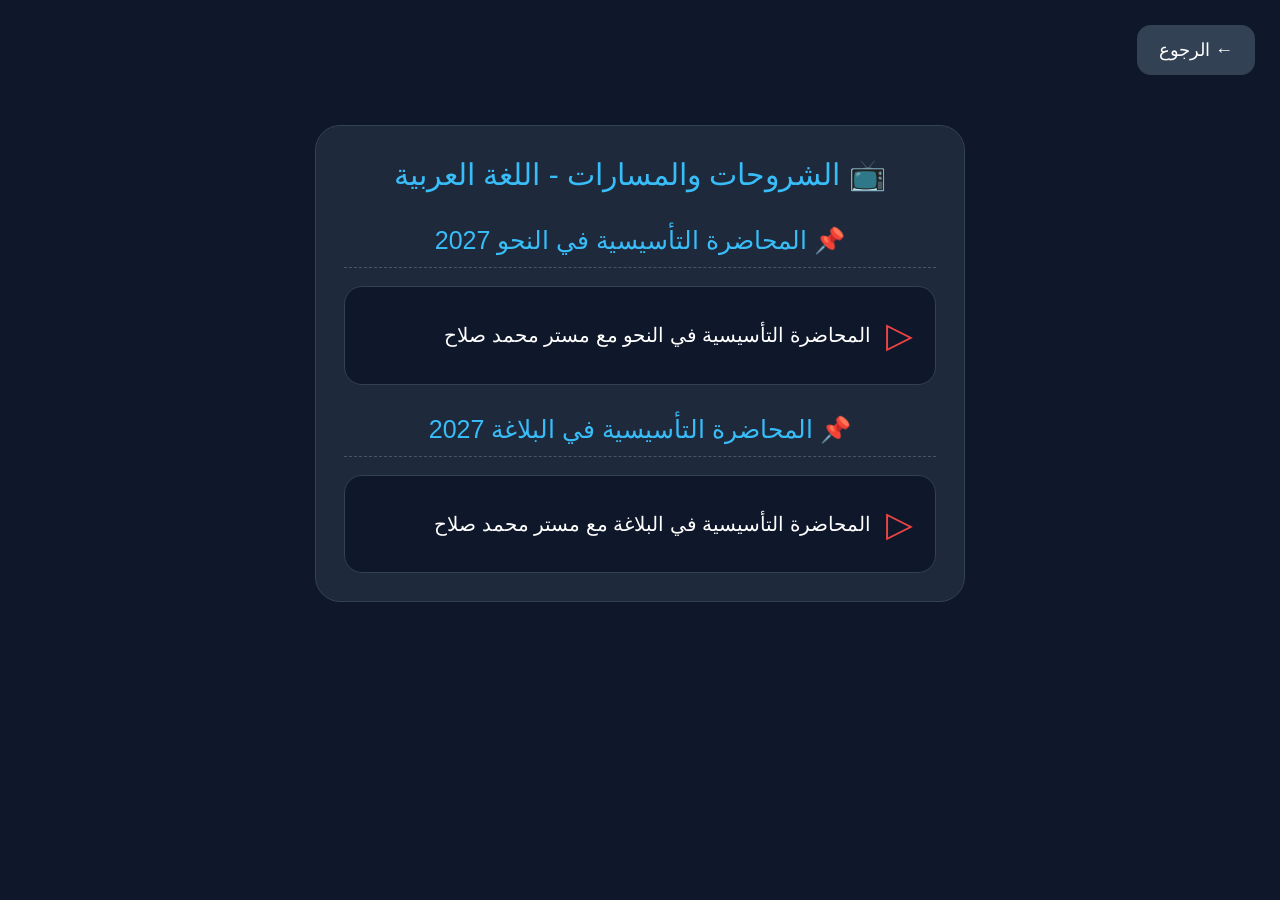
<file: arabic-tutorials.html>
<!DOCTYPE html>
<html lang="ar" dir="rtl">

<head>
  <meta charset="UTF-8">
  <meta name="viewport" content="width=device-width, initial-scale=1.0">

  <title>الشروحات والمسارات - اللغة العربية</title>

  <style>
    * {
      box-sizing: border-box;
    }

    body {
      margin: 0;
      background: #0f172a;
      color: white;
      font-family: Arial, sans-serif;
    }

    .top {
      display: flex;
      justify-content: space-between;
      align-items: center;
      padding: 25px;
    }

    .back {
      background: #334155;
      color: white;
      text-decoration: none;
      padding: 14px 22px;
      border-radius: 14px;
      font-size: 18px;
    }

    .card {
      max-width: 650px;
      margin: 25px auto;
      padding: 28px;
      background: #1e293b;
      border: 1px solid #334155;
      border-radius: 25px;
    }

    .title {
      text-align: center;
      color: #38bdf8;
      font-size: 30px;
      line-height: 1.4;
      margin-bottom: 25px;
    }

    .lesson-title {
      color: #38bdf8;
      font-size: 25px;
      text-align: center;
      margin-top: 30px;
      padding-bottom: 12px;
      border-bottom: 1px dashed #475569;
    }

    .video {
      display: flex;
      align-items: center;
      gap: 15px;
      background: #0f172a;
      border: 1px solid #334155;
      border-radius: 18px;
      padding: 22px;
      margin-top: 18px;
      color: white;
      text-decoration: none;
      font-size: 20px;
      line-height: 1.5;
    }

    .play {
      color: #ef4444;
      font-size: 35px;
      flex-shrink: 0;
    }

    @media (max-width: 600px) {
      .card {
        margin: 15px;
        padding: 20px;
      }

      .title {
        font-size: 25px;
      }

      .lesson-title {
        font-size: 21px;
      }

      .video {
        font-size: 18px;
      }
    }
  </style>
</head>

<body>

  <div class="top">

    <a href="tutorials.html" class="back">
      ← الرجوع
    </a>

  </div>

  <div class="card">

    <div class="title">
      📺 الشروحات والمسارات - اللغة العربية
    </div>

    <div class="lesson-title">
      📌 المحاضرة التأسيسية في النحو 2027
    </div>

    <a
      href="https://youtu.be/1l6-MzGJ5DA?si=c-NFDsfazTXuMTJs"
      target="_blank"
      class="video">

      <span class="play">▷</span>

      <span>
        المحاضرة التأسيسية في النحو
        مع مستر محمد صلاح
      </span>

    </a>


    <div class="lesson-title">
      📌 المحاضرة التأسيسية في البلاغة 2027
    </div>

    <a
      href="https://youtu.be/xpndcdEmJVs?si=OZ6D-1fKyn-TpPgf"
      target="_blank"
      class="video">

      <span class="play">▷</span>

      <span>
        المحاضرة التأسيسية في البلاغة
        مع مستر محمد صلاح
      </span>

    </a>

  </div>

</body>
</html>
</file>
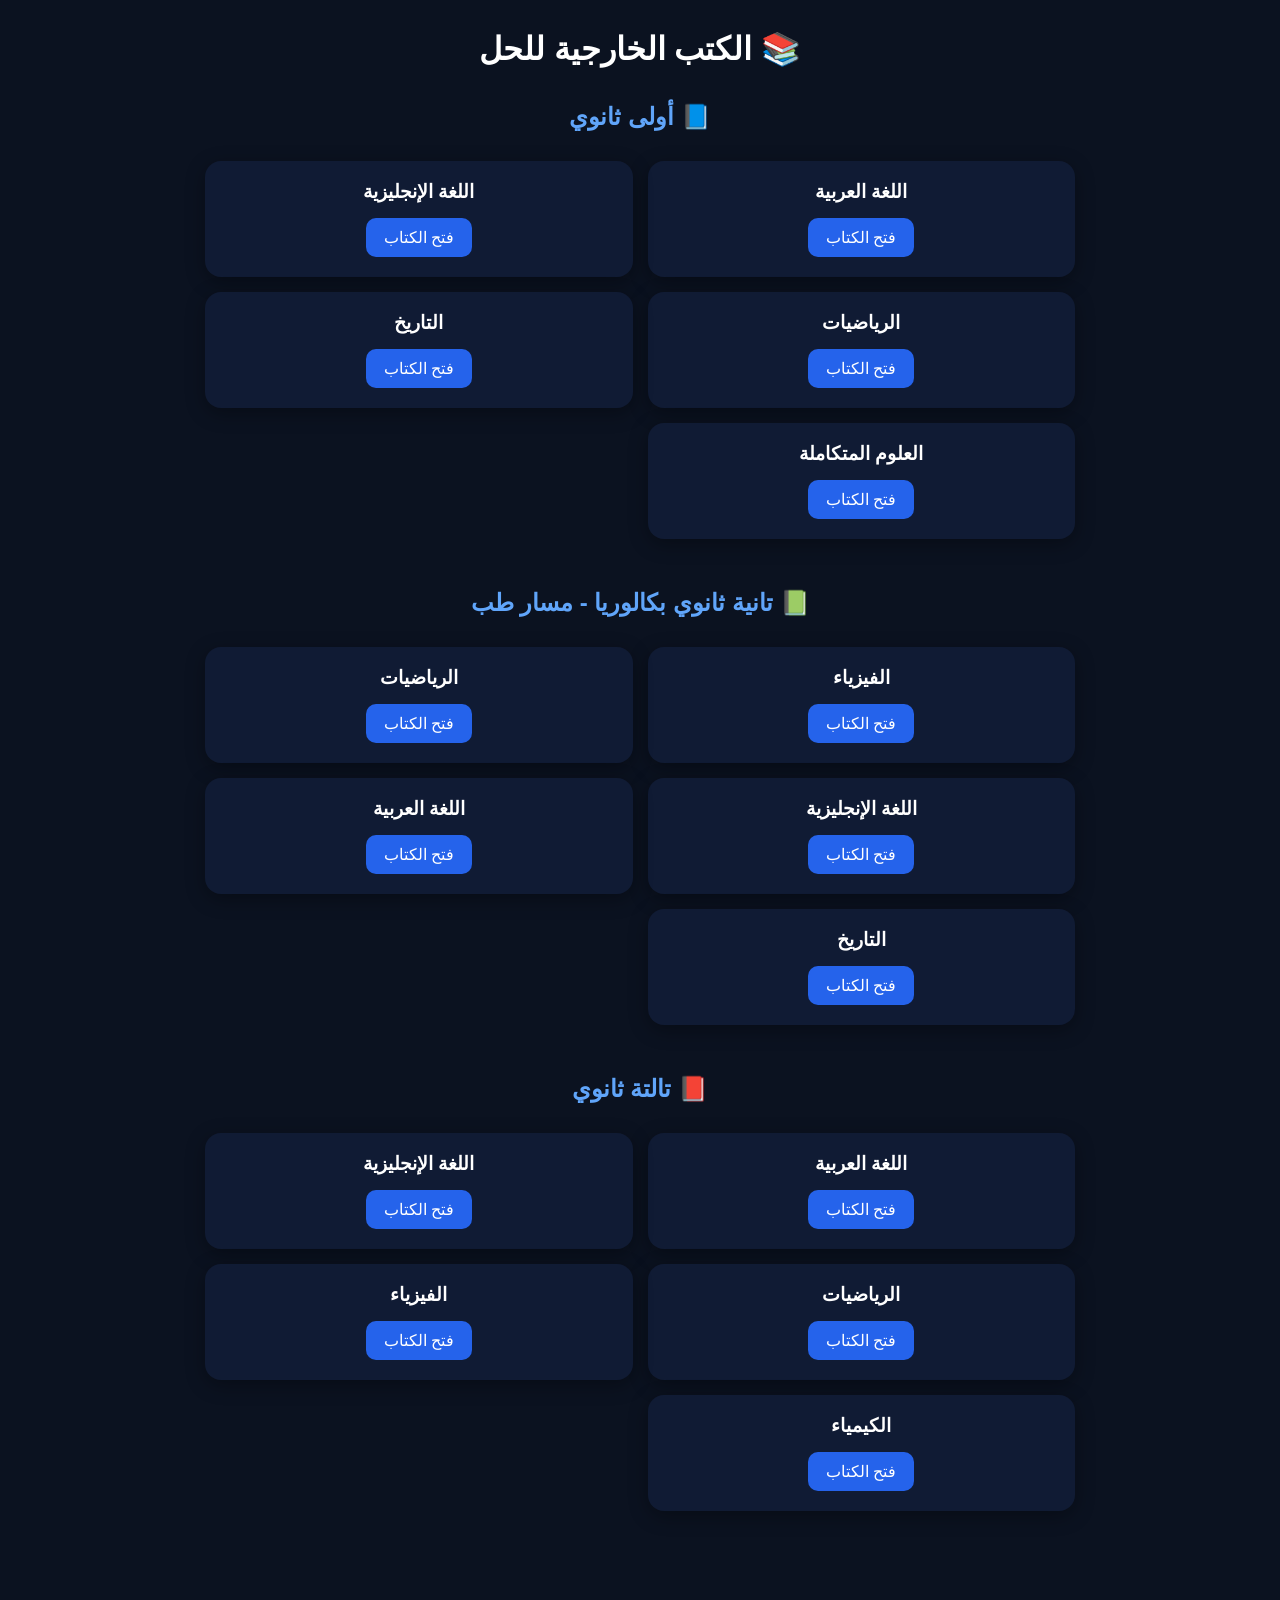
<file: books.html>
<!DOCTYPE html>
<html lang="ar" dir="rtl">
<head>
  <meta charset="UTF-8">
  <meta name="viewport" content="width=device-width, initial-scale=1.0">
  <title>الكتب الخارجية للحل</title>

  <link rel="stylesheet" href="style.css">

  <style>
    body {
      background: #0b1220;
      color: white;
    }

    .books-title {
      text-align: center;
      margin: 30px 0 10px;
    }

    .stage-title {
      text-align: center;
      margin: 35px 0 15px;
      color: #60a5fa;
    }

    .books {
      display: grid;
      grid-template-columns: repeat(2, 1fr);
      gap: 15px;
      padding: 15px;
      max-width: 900px;
      margin: auto;
    }

    .book {
      background: #101b34;
      border-radius: 16px;
      padding: 20px;
      text-align: center;
      box-shadow: 0 5px 20px #0005;
    }

    .book h3 {
      margin-bottom: 15px;
    }

    .book a {
      display: inline-block;
      padding: 10px 18px;
      border-radius: 10px;
      background: #2563eb;
      color: white;
      text-decoration: none;
    }

    @media (max-width: 600px) {
      .books {
        grid-template-columns: 1fr;
      }
    }
  </style>
</head>

<body>

  <h1 class="books-title">📚 الكتب الخارجية للحل</h1>


  <!-- أولى ثانوي -->
  <h2 class="stage-title">📘 أولى ثانوي</h2>

  <section class="books">

    <div class="book">
      <h3>اللغة العربية</h3>
      <a href="arabic1.pdf">فتح الكتاب</a>
    </div>

    <div class="book">
      <h3>اللغة الإنجليزية</h3>
      <a href="english1.pdf">فتح الكتاب</a>
    </div>

    <div class="book">
      <h3>الرياضيات</h3>
      <a href="math1.pdf">فتح الكتاب</a>
    </div>

    <div class="book">
      <h3>التاريخ</h3>
      <a href="history1.pdf">فتح الكتاب</a>
    </div>

    <div class="book">
      <h3>العلوم المتكاملة</h3>
      <a href="science1.pdf">فتح الكتاب</a>
    </div>

  </section>


  <!-- تانية ثانوي بكالوريا مسار طب -->
  <h2 class="stage-title">📗 تانية ثانوي بكالوريا - مسار طب</h2>

  <section class="books">

    <div class="book">
      <h3>الفيزياء</h3>
      <a href="physics2.pdf">فتح الكتاب</a>
    </div>

    <div class="book">
      <h3>الرياضيات</h3>
      <a href="math2.pdf">فتح الكتاب</a>
    </div>

    <div class="book">
      <h3>اللغة الإنجليزية</h3>
      <a href="english2.pdf">فتح الكتاب</a>
    </div>

    <div class="book">
      <h3>اللغة العربية</h3>
      <a href="Arabic-EB-part2.pdf">فتح الكتاب</a>
    </div>

    <div class="book">
      <h3>التاريخ</h3>
      <a href="history2.pdf">فتح الكتاب</a>
    </div>

  </section>


  <!-- تالتة ثانوي -->
  <h2 class="stage-title">📕 تالتة ثانوي</h2>

  <section class="books">

    <div class="book">
      <h3>اللغة العربية</h3>
      <a href="arabic3.pdf">فتح الكتاب</a>
    </div>

    <div class="book">
      <h3>اللغة الإنجليزية</h3>
      <a href="english3.pdf">فتح الكتاب</a>
    </div>

    <div class="book">
      <h3>الرياضيات</h3>
      <a href="math3.pdf">فتح الكتاب</a>
    </div>

    <div class="book">
      <h3>الفيزياء</h3>
      <a href="physics3.pdf">فتح الكتاب</a>
    </div>

    <div class="book">
      <h3>الكيمياء</h3>
      <a href="chemistry3.pdf">فتح الكتاب</a>
    </div>

  </section>

</body>
</html>
</file>
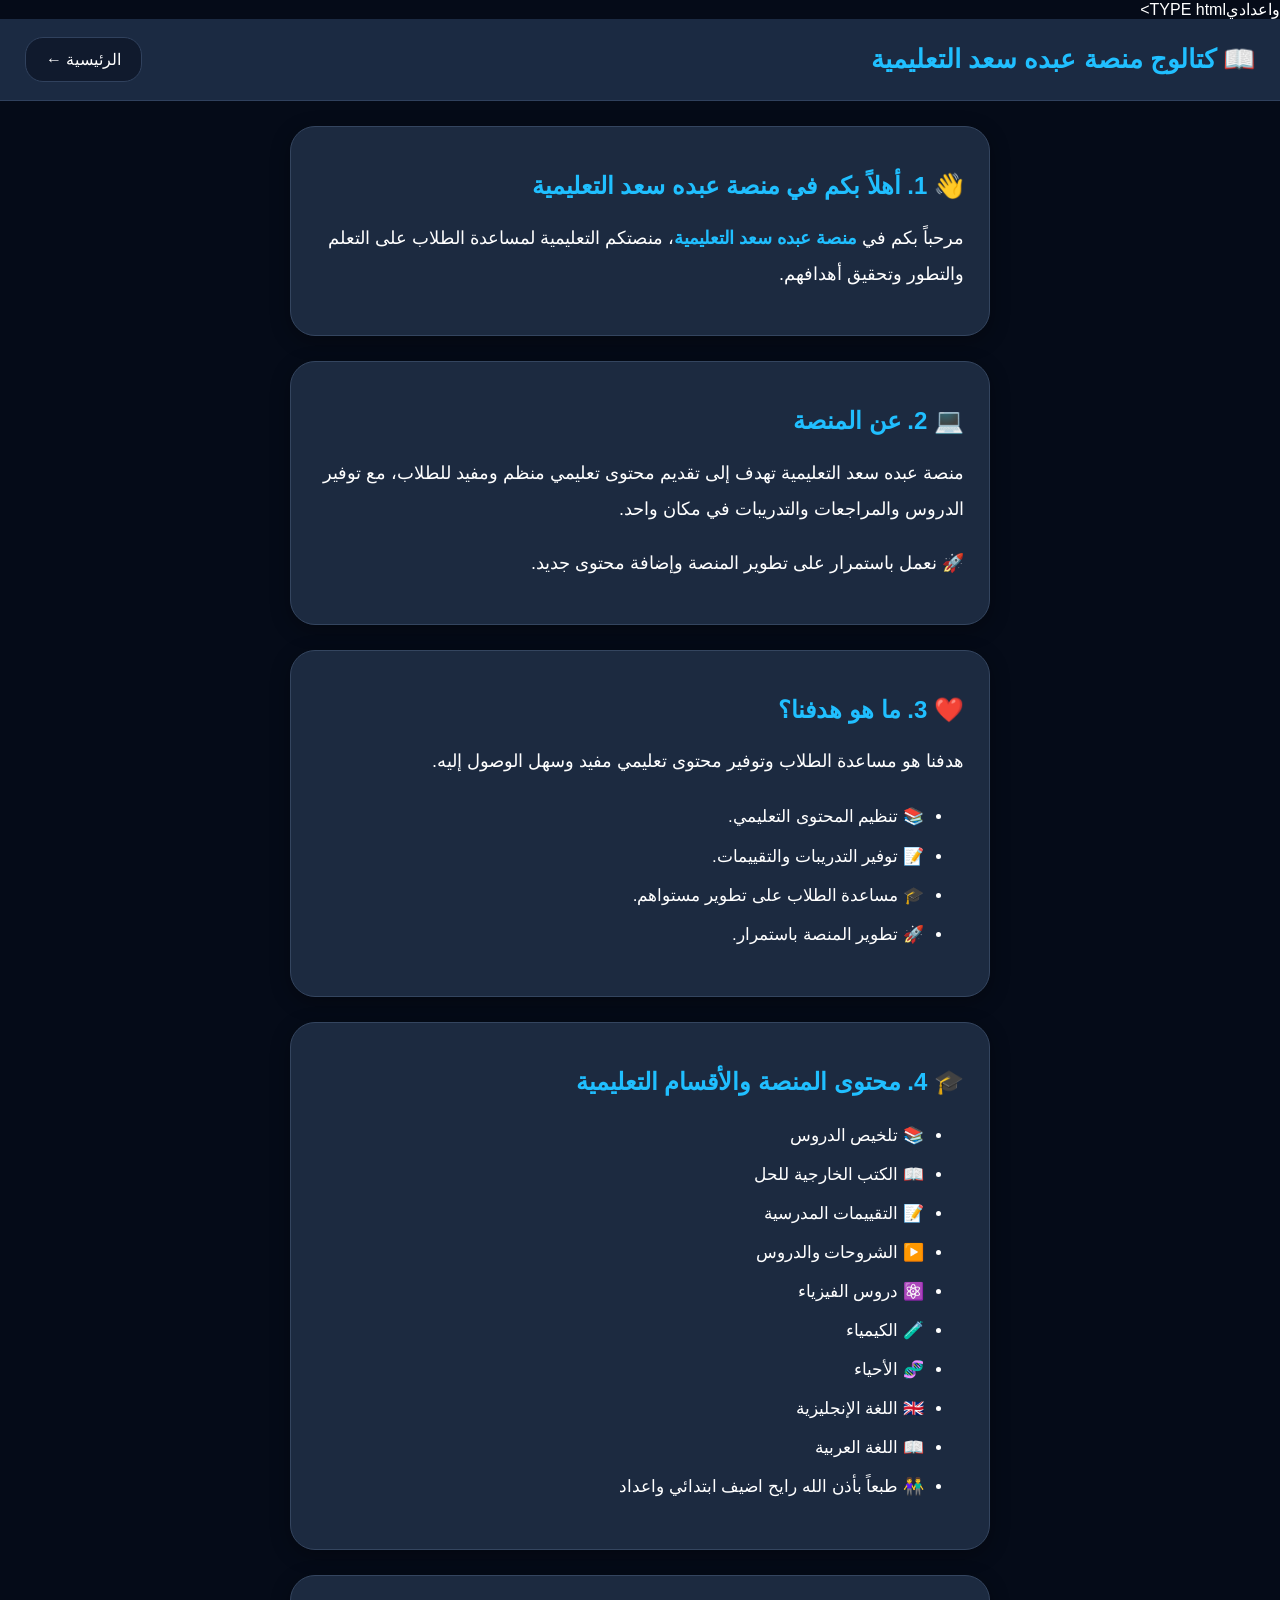
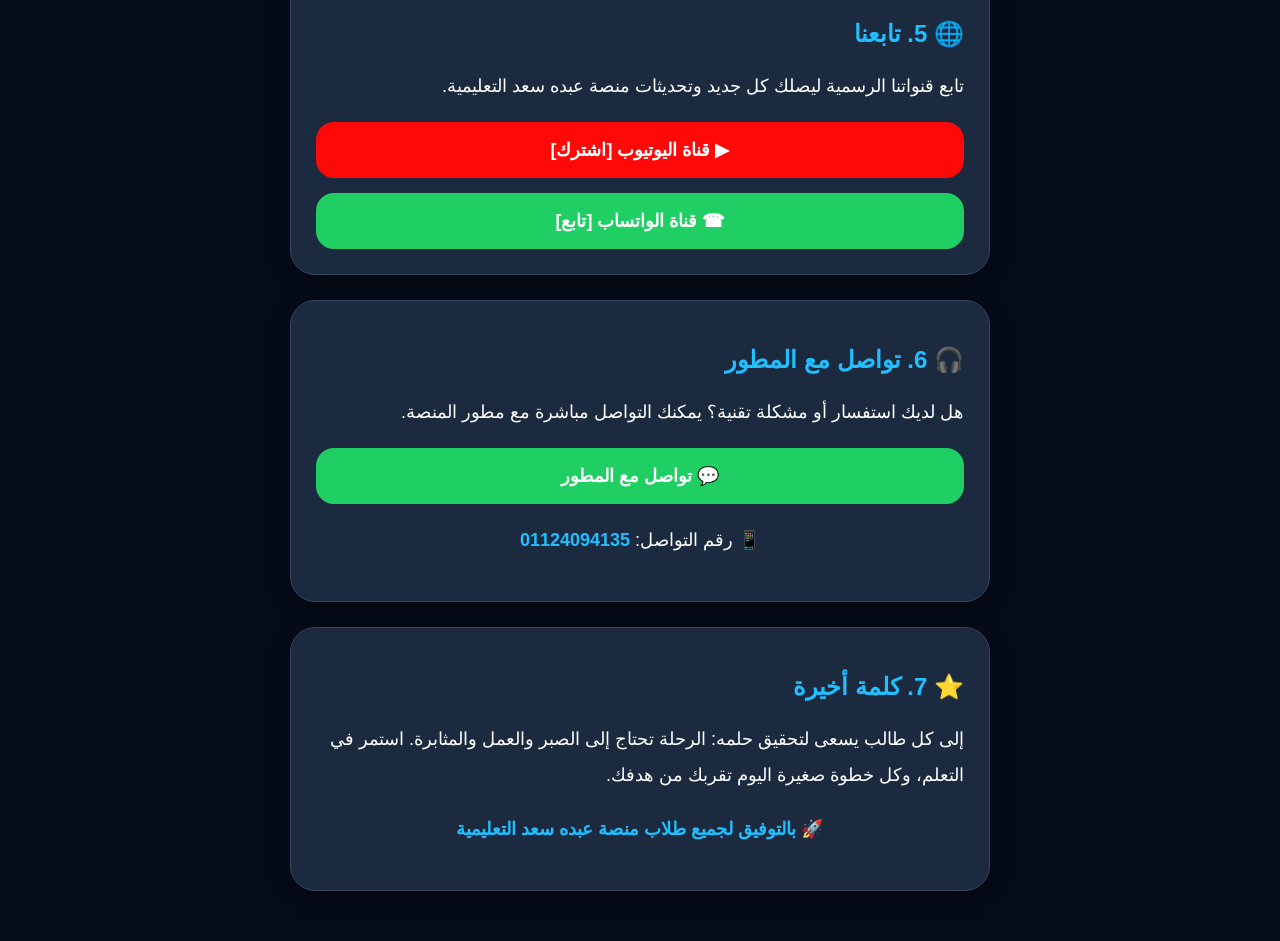
<file: catalog.html>
واعداديTYPE html>
<html lang="ar" dir="rtl">
<head>
<meta charset="UTF-8">
<meta name="viewport" content="width=device-width, initial-scale=1.0">
<title>كتالوج منصة عبده سعد التعليمية</title>

<style>
* {
    box-sizing: border-box;
}

body {
    margin: 0;
    font-family: Tahoma, Arial, sans-serif;
    background: #050b18;
    color: white;
}

.header {
    background: #1b2a42;
    padding: 18px 25px;
    display: flex;
    align-items: center;
    justify-content: space-between;
    border-bottom: 1px solid #30415d;
}

.logo {
    color: #20bfff;
    font-size: 26px;
    font-weight: bold;
}

.home {
    background: #101a2d;
    color: white;
    text-decoration: none;
    padding: 12px 20px;
    border-radius: 18px;
    border: 1px solid #30415d;
}

.container {
    max-width: 750px;
    margin: auto;
    padding: 25px;
}

.card {
    background: #1c2a40;
    border: 1px solid #34455f;
    border-radius: 25px;
    padding: 25px;
    margin-bottom: 25px;
    box-shadow: 0 5px 20px #0005;
}

h2 {
    color: #20bfff;
}

p {
    font-size: 18px;
    line-height: 2;
}

.blue {
    color: #20bfff;
    font-weight: bold;
}

.button {
    display: block;
    text-align: center;
    text-decoration: none;
    color: white;
    padding: 17px;
    border-radius: 18px;
    margin-top: 15px;
    font-size: 18px;
    font-weight: bold;
}

.whatsapp {
    background: #20cf63;
}

.youtube {
    background: #ff0808;
}

ul {
    line-height: 2.3;
    font-size: 17px;
}
</style>
</head>

<body>

<header class="header">

    <div class="logo">
        📖 كتالوج منصة عبده سعد التعليمية
    </div>

    <a href="home.html" class="home">
        الرئيسية ←
    </a>

</header>

<main class="container">

<section class="card">
    <h2>👋 1. أهلاً بكم في منصة عبده سعد التعليمية</h2>

    <p>
        مرحباً بكم في
        <span class="blue">منصة عبده سعد التعليمية</span>،
        منصتكم التعليمية لمساعدة الطلاب على التعلم والتطور وتحقيق أهدافهم.
    </p>
</section>


<section class="card">
    <h2>💻 2. عن المنصة</h2>

    <p>
        منصة عبده سعد التعليمية تهدف إلى تقديم محتوى تعليمي
        منظم ومفيد للطلاب، مع توفير الدروس والمراجعات والتدريبات
        في مكان واحد.
    </p>

    <p>
        🚀 نعمل باستمرار على تطوير المنصة وإضافة محتوى جديد.
    </p>
</section>


<section class="card">
    <h2>❤️ 3. ما هو هدفنا؟</h2>

    <p>
        هدفنا هو مساعدة الطلاب وتوفير محتوى تعليمي مفيد وسهل الوصول إليه.
    </p>

    <ul>
        <li>📚 تنظيم المحتوى التعليمي.</li>
        <li>📝 توفير التدريبات والتقييمات.</li>
        <li>🎓 مساعدة الطلاب على تطوير مستواهم.</li>
        <li>🚀 تطوير المنصة باستمرار.</li>
    </ul>
</section>


<section class="card">
    <h2>🎓 4. محتوى المنصة والأقسام التعليمية</h2>

    <ul>
        <li>📚 تلخيص الدروس</li>
        <li>📖 الكتب الخارجية للحل</li>
        <li>📝 التقييمات المدرسية</li>
        <li>▶️ الشروحات والدروس</li>
        <li>⚛️ دروس الفيزياء</li>
        <li>🧪 الكيمياء</li>
        <li>🧬 الأحياء</li>
        <li>🇬🇧 اللغة الإنجليزية</li>
        <li>📖 اللغة العربية</li>
        <li>👫 طبعاً بأذن الله رايح اضيف ابتدائي واعداد</li>
    </ul>
</section>


<section class="card">

    <h2>🌐 5. تابعنا</h2>

    <p>
        تابع قنواتنا الرسمية ليصلك كل جديد وتحديثات
        منصة عبده سعد التعليمية.
    </p>


    <!-- قناة اليوتيوب -->

    <a
        class="button youtube"
        href="https://youtube.com/@abdosaad-b3f?si=_ug7BUWq0wygiZO3"
        target="_blank"
        rel="noopener">

        ▶ قناة اليوتيوب [اشترك]

    </a>


    <!-- قناة الواتساب -->

    <a
        class="button whatsapp"
        href="https://whatsapp.com/channel/0029Vb6VHDu8fewsc0sK2W0F"
        target="_blank"
        rel="noopener">

        ☎ قناة الواتساب [تابع]

    </a>

</section>


<section class="card">

    <h2>🎧 6. تواصل مع المطور</h2>

    <p>
        هل لديك استفسار أو مشكلة تقنية؟
        يمكنك التواصل مباشرة مع مطور المنصة.
    </p>


    <a
        class="button whatsapp"
        href="https://wa.me/201124094135"
        target="_blank"
        rel="noopener">

        💬 تواصل مع المطور 

    </a>


    <p style="text-align:center;">

        📱 رقم التواصل:
        <span class="blue">
            01124094135
        </span>

    </p>

</section>


<section class="card">

    <h2>⭐ 7. كلمة أخيرة</h2>

    <p>
        إلى كل طالب يسعى لتحقيق حلمه:
        الرحلة تحتاج إلى الصبر والعمل والمثابرة.
        استمر في التعلم، وكل خطوة صغيرة اليوم تقربك من هدفك.
    </p>

    <p style="text-align:center;color:#20bfff;font-weight:bold;">

        🚀 بالتوفيق لجميع طلاب منصة عبده سعد التعليمية

    </p>

</section>

</main>

</body>
</html>
</file>
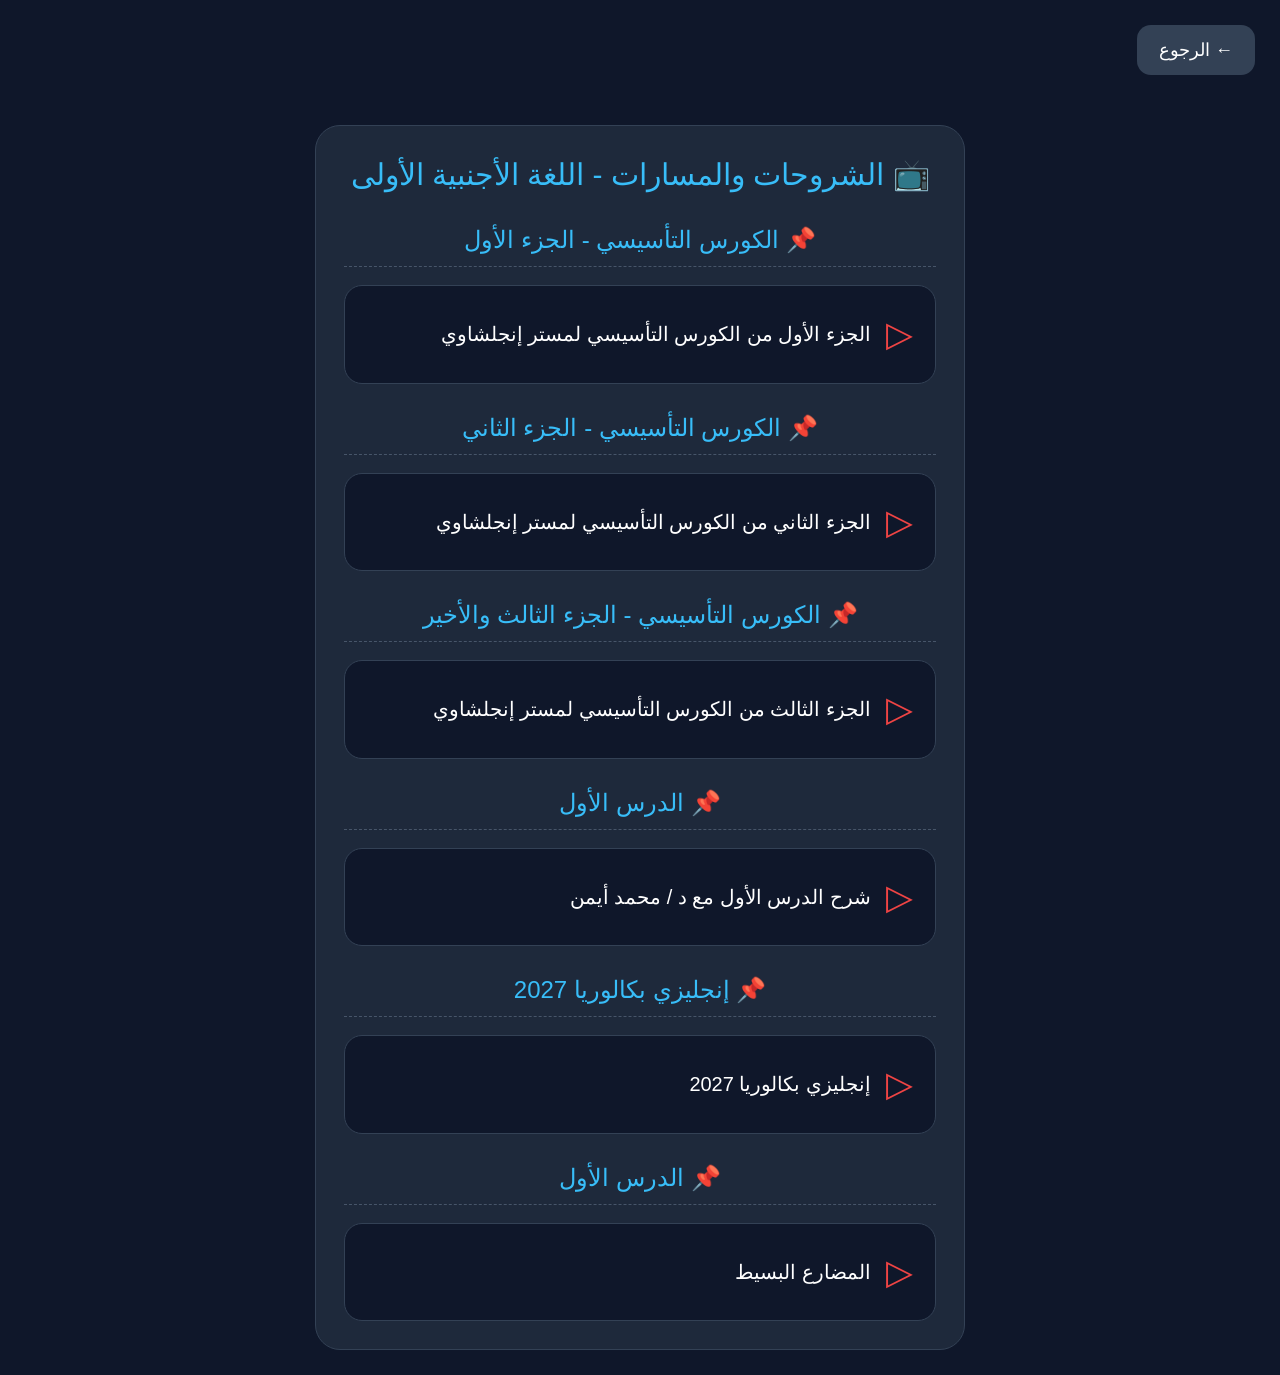
<file: english-tutorials.html>
<!DOCTYPE html>
<html lang="ar" dir="rtl">

<head>
  <meta charset="UTF-8">
  <meta name="viewport" content="width=device-width, initial-scale=1.0">

  <title>الشروحات والمسارات - اللغة الأجنبية الأولى</title>

  <style>
    * {
      box-sizing: border-box;
    }

    body {
      margin: 0;
      background: #0f172a;
      color: white;
      font-family: Arial, sans-serif;
    }

    .top {
      display: flex;
      justify-content: space-between;
      align-items: center;
      padding: 25px;
    }

    .back {
      background: #334155;
      color: white;
      text-decoration: none;
      padding: 14px 22px;
      border-radius: 14px;
      font-size: 18px;
    }

    .card {
      max-width: 650px;
      margin: 25px auto;
      padding: 28px;
      background: #1e293b;
      border: 1px solid #334155;
      border-radius: 25px;
    }

    .title {
      text-align: center;
      color: #38bdf8;
      font-size: 30px;
      line-height: 1.4;
      margin-bottom: 25px;
    }

    .lesson-title {
      color: #38bdf8;
      font-size: 24px;
      text-align: center;
      margin-top: 30px;
      padding-bottom: 12px;
      border-bottom: 1px dashed #475569;
    }

    .video {
      display: flex;
      align-items: center;
      gap: 15px;
      background: #0f172a;
      border: 1px solid #334155;
      border-radius: 18px;
      padding: 22px;
      margin-top: 18px;
      color: white;
      text-decoration: none;
      font-size: 20px;
      line-height: 1.5;
    }

    .play {
      color: #ef4444;
      font-size: 35px;
      flex-shrink: 0;
    }

    @media (max-width: 600px) {
      .card {
        margin: 15px;
        padding: 20px;
      }

      .title {
        font-size: 25px;
      }

      .lesson-title {
        font-size: 21px;
      }

      .video {
        font-size: 18px;
      }
    }
  </style>
</head>

<body>

  <div class="top">

    <a href="tutorials.html" class="back">
      ← الرجوع
    </a>

  </div>

  <div class="card">

    <div class="title">
      📺 الشروحات والمسارات - اللغة الأجنبية الأولى
    </div>


    <div class="lesson-title">
      📌 الكورس التأسيسي - الجزء الأول
    </div>

    <a
      href="https://youtu.be/XqU5n3n0gvQ?si=RZHcDhCUYp99VfXW"
      target="_blank"
      class="video">

      <span class="play">▷</span>

      <span>
        الجزء الأول من الكورس التأسيسي
        لمستر إنجلشاوي
      </span>

    </a>


    <div class="lesson-title">
      📌 الكورس التأسيسي - الجزء الثاني
    </div>

    <a
      href="https://youtu.be/vYEKaB0C4jQ?si=g5tGO3ueLSpK9Qe9"
      target="_blank"
      class="video">

      <span class="play">▷</span>

      <span>
        الجزء الثاني من الكورس التأسيسي
        لمستر إنجلشاوي
      </span>

    </a>


    <div class="lesson-title">
      📌 الكورس التأسيسي - الجزء الثالث والأخير
    </div>

    <a
      href="https://youtu.be/JWlcqyFEVpg?si=tB-H3s6yK1eQK4bT"
      target="_blank"
      class="video">

      <span class="play">▷</span>

      <span>
        الجزء الثالث من الكورس التأسيسي
        لمستر إنجلشاوي
      </span>

    </a>


    <div class="lesson-title">
      📌 الدرس الأول
    </div>

    <a
      href="https://youtu.be/B87f6y_Yyyo?si=R7Hi2kLpKlPkIBNa"
      target="_blank"
      class="video">

      <span class="play">▷</span>

      <span>
        شرح الدرس الأول مع د / محمد أيمن
      </span>

    </a>


    <div class="lesson-title">
      📌 إنجليزي بكالوريا 2027
    </div>

    <a
      href="#"
      target="_blank"
      class="video">

      <span class="play">▷</span>

      <span>
        إنجليزي بكالوريا 2027
      </span>

    </a>


    <div class="lesson-title">
      📌 الدرس الأول
    </div>

    <a
      href="#"
      target="_blank"
      class="video">

      <span class="play">▷</span>

      <span>
        المضارع البسيط
      </span>

    </a>

  </div>

</body>
  </html>
</file>
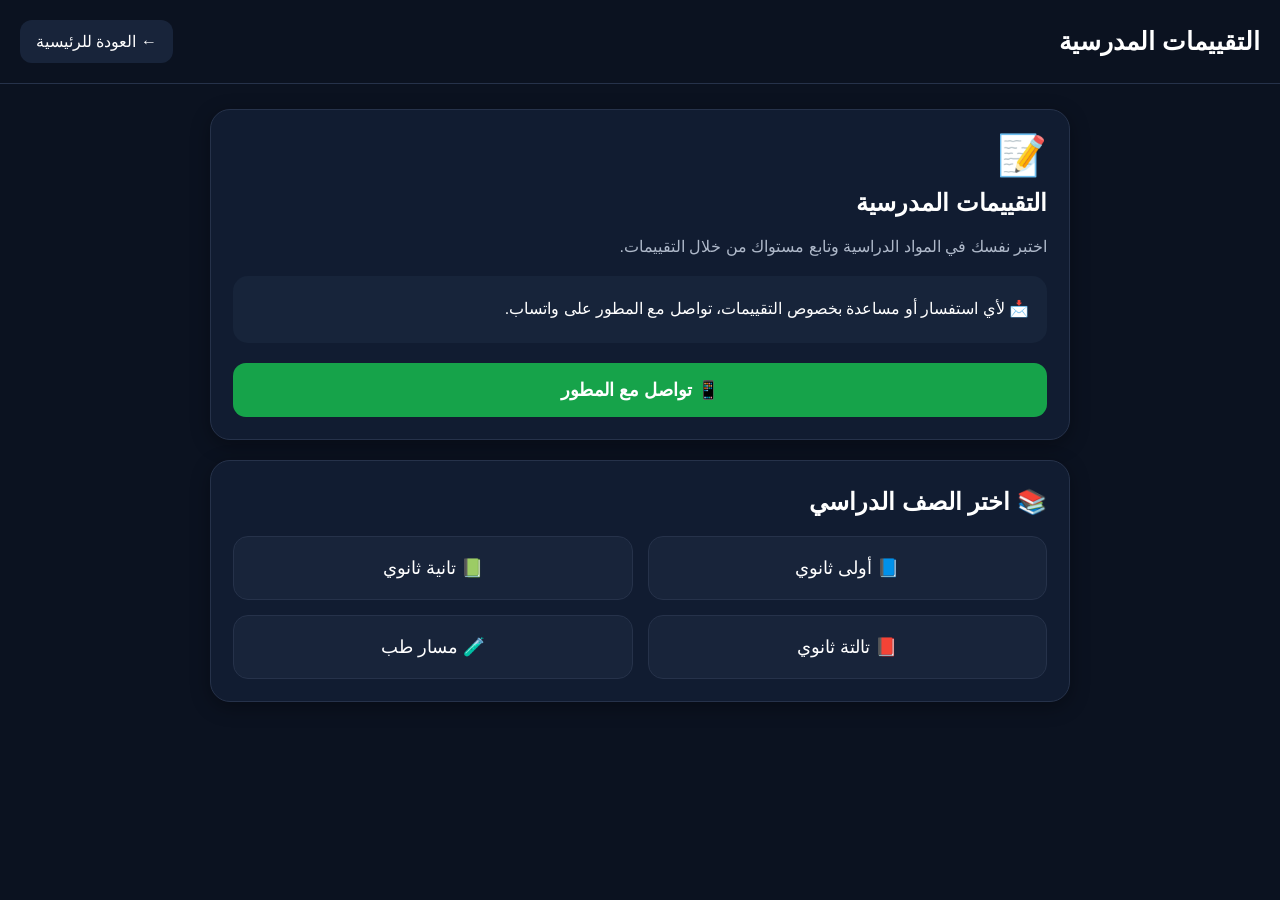
<file: evaluations.html>
<!DOCTYPE html>
<html lang="ar" dir="rtl">

<head>
  <meta charset="UTF-8">
  <meta name="viewport" content="width=device-width, initial-scale=1.0">

  <title>التقييمات المدرسية</title>

  <style>
    * {
      box-sizing: border-box;
    }

    body {
      margin: 0;
      background: #0b1220;
      color: white;
      font-family: Arial, sans-serif;
    }

    .header {
      display: flex;
      align-items: center;
      justify-content: space-between;
      padding: 20px;
      border-bottom: 1px solid #26324a;
    }

    .header h1 {
      margin: 0;
      font-size: 25px;
    }

    .back {
      background: #18243a;
      color: white;
      text-decoration: none;
      padding: 12px 16px;
      border-radius: 12px;
    }

    .container {
      max-width: 900px;
      margin: auto;
      padding: 25px 20px;
    }

    .card {
      background: #111c31;
      border: 1px solid #26324a;
      border-radius: 20px;
      padding: 22px;
      margin-bottom: 20px;
      box-shadow: 0 5px 20px #0005;
    }

    .icon {
      font-size: 40px;
      margin-bottom: 10px;
    }

    .card h2 {
      margin: 5px 0 10px;
    }

    .card p {
      color: #aeb8c9;
      line-height: 1.7;
    }

    .notice {
      background: #17243a;
      padding: 18px;
      border-radius: 15px;
      line-height: 1.9;
      margin-top: 15px;
    }

    .whatsapp {
      display: block;
      background: #16a34a;
      color: white;
      text-decoration: none;
      text-align: center;
      padding: 16px;
      border-radius: 13px;
      margin-top: 20px;
      font-size: 18px;
      font-weight: bold;
    }

    .stage {
      display: grid;
      grid-template-columns: repeat(2, 1fr);
      gap: 15px;
      margin-top: 20px;
    }

    .stage a {
      background: #18243a;
      color: white;
      text-decoration: none;
      text-align: center;
      padding: 20px 10px;
      border-radius: 15px;
      border: 1px solid #26324a;
      font-size: 18px;
    }

    @media (max-width: 600px) {
      .stage {
        grid-template-columns: 1fr;
      }

      .header h1 {
        font-size: 21px;
      }
    }
  </style>
</head>

<body>

  <div class="header">

    <h1>التقييمات المدرسية</h1>

    <a href="home.html" class="back">
      ← العودة للرئيسية
    </a>

  </div>


  <div class="container">

    <div class="card">

      <div class="icon">📝</div>

      <h2>التقييمات المدرسية</h2>

      <p>
        اختبر نفسك في المواد الدراسية
        وتابع مستواك من خلال التقييمات.
      </p>

      <div class="notice">
        📩 لأي استفسار أو مساعدة بخصوص التقييمات،
        تواصل مع المطور على واتساب.
      </div>

      <a
        class="whatsapp"
        href="https://wa.me/201124094135?text=أريد%20الاستفسار%20عن%20التقييمات%20المدرسية"
        target="_blank">

        📱 تواصل مع المطور

      </a>

    </div>

    <div class="card">

      <h2>📚 اختر الصف الدراسي</h2>

      <div class="stage">

        <a href="first-secondary.html">
          📘 أولى ثانوي
        </a>

        <a href="second-secondary.html">
          📗 تانية ثانوي
        </a>

        <a href="#">
          📕 تالتة ثانوي
        </a>

        <a href="#">
          🧪 مسار طب
        </a>

      </div>

    </div>

  </div>

</body>
</html>
</file>
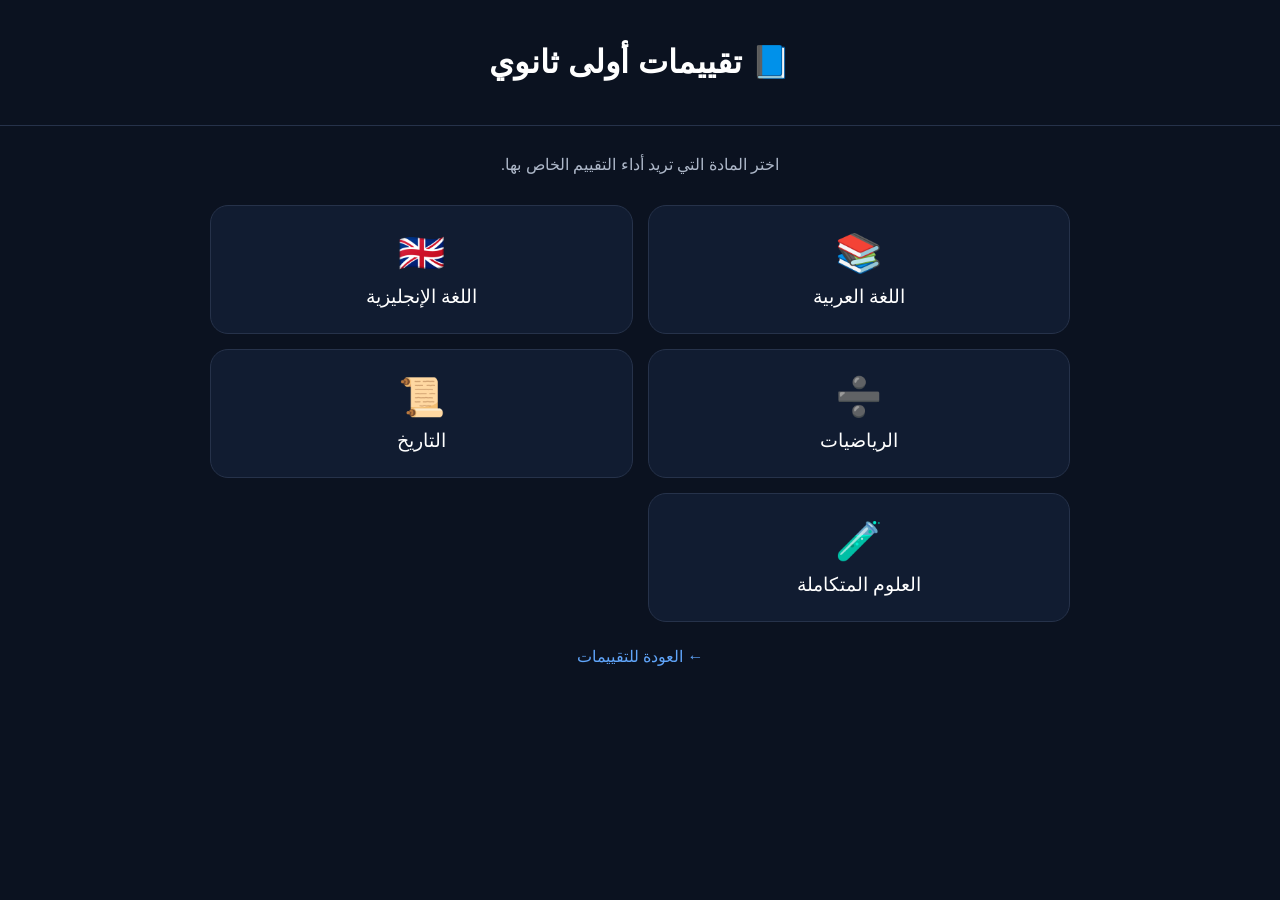
<file: first-secondary.html>
<!DOCTYPE html>
<html lang="ar" dir="rtl">
<head>
  <meta charset="UTF-8">
  <meta name="viewport" content="width=device-width, initial-scale=1.0">
  <title>تقييمات أولى ثانوي</title>

  <style>
    * { box-sizing: border-box; }

    body {
      margin: 0;
      background: #0b1220;
      color: white;
      font-family: Arial, sans-serif;
    }

    .header {
      padding: 22px;
      text-align: center;
      border-bottom: 1px solid #26324a;
    }

    .container {
      max-width: 900px;
      margin: auto;
      padding: 25px 20px;
    }

    .intro {
      text-align: center;
      color: #aeb8c9;
      line-height: 1.8;
      margin-bottom: 25px;
    }

    .subjects {
      display: grid;
      grid-template-columns: repeat(2, 1fr);
      gap: 15px;
    }

    .subject {
      display: block;
      background: #111c31;
      color: white;
      text-decoration: none;
      border: 1px solid #26324a;
      border-radius: 18px;
      padding: 25px 15px;
      text-align: center;
      font-size: 19px;
    }

    .icon {
      display: block;
      font-size: 38px;
      margin-bottom: 10px;
    }

    .back {
      display: block;
      width: fit-content;
      margin: 25px auto 0;
      color: #60a5fa;
      text-decoration: none;
    }

    @media (max-width: 600px) {
      .subjects {
        grid-template-columns: 1fr;
      }
    }
  </style>
</head>

<body>

  <div class="header">
    <h1>📘 تقييمات أولى ثانوي</h1>
  </div>

  <div class="container">

    <div class="intro">
      اختر المادة التي تريد أداء التقييم الخاص بها.
    </div>

    <div class="subjects">

      <a href="#" class="subject">
        <span class="icon">📚</span>
        اللغة العربية
      </a>

      <a href="#" class="subject">
        <span class="icon">🇬🇧</span>
        اللغة الإنجليزية
      </a>

      <a href="#" class="subject">
        <span class="icon">➗</span>
        الرياضيات
      </a>

      <a href="#" class="subject">
        <span class="icon">📜</span>
        التاريخ
      </a>

      <a href="#" class="subject">
        <span class="icon">🧪</span>
        العلوم المتكاملة
      </a>

    </div>

    <a href="evaluations.html" class="back">
      ← العودة للتقييمات
    </a>

  </div>

</body>
</html>
</file>
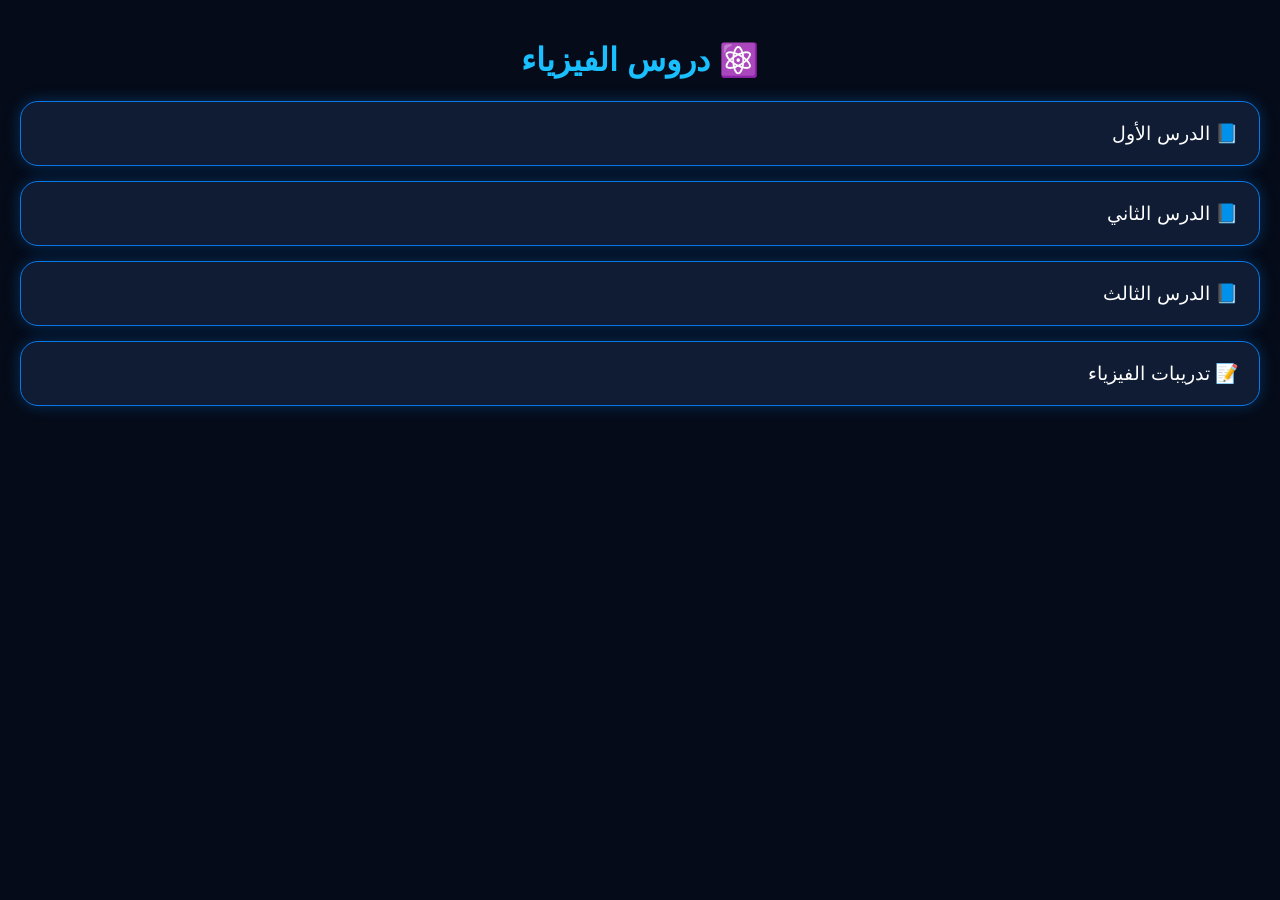
<file: physics.html>
<!DOCTYPE html>
<html lang="ar" dir="rtl">
<head>
<meta charset="UTF-8">
<meta name="viewport" content="width=device-width, initial-scale=1.0">

<title>دروس الفيزياء - منصة عبده سعد التعليمية</title>

<style>
body {
    margin: 0;
    padding: 20px;
    font-family: Tahoma, Arial;
    background: #050b18;
    color: white;
}

h1 {
    text-align: center;
    color: #19bfff;
}

.lesson {
    background: #101b34;
    border: 1px solid #0878e8;
    border-radius: 18px;
    padding: 20px;
    margin: 15px 0;
    font-size: 19px;
    box-shadow: 0 0 15px #0878e855;
}
</style>
</head>

<body>

<h1>⚛️ دروس الفيزياء</h1>

<div class="lesson">📘 الدرس الأول</div>

<div class="lesson">📘 الدرس الثاني</div>

<div class="lesson">📘 الدرس الثالث</div>

<div class="lesson">📝 تدريبات الفيزياء</div>

</body>
</html>
</file>
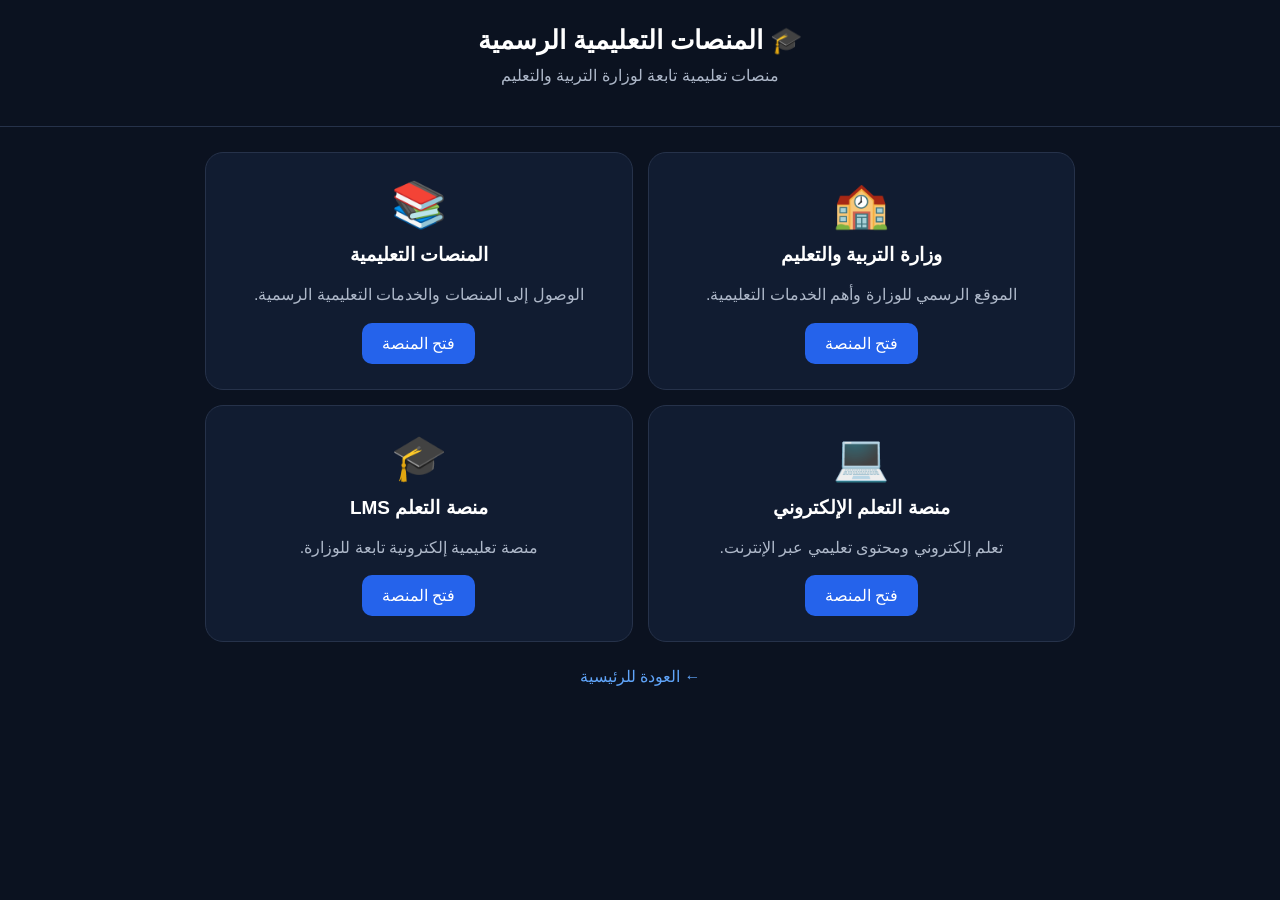
<file: platforms.html>
<!DOCTYPE html>
<html lang="ar" dir="rtl">

<head>
  <meta charset="UTF-8">
  <meta name="viewport" content="width=device-width, initial-scale=1.0">
  <title>المنصات التعليمية الرسمية</title>

  <style>
    * {
      box-sizing: border-box;
    }

    body {
      margin: 0;
      background: #0b1220;
      color: white;
      font-family: Arial, sans-serif;
    }

    .header {
      text-align: center;
      padding: 25px 15px;
      border-bottom: 1px solid #26324a;
    }

    .header h1 {
      margin: 0;
      font-size: 26px;
    }

    .header p {
      color: #aeb8c9;
      margin-top: 10px;
    }

    .container {
      max-width: 900px;
      margin: auto;
      padding: 25px 15px;
    }

    .platforms {
      display: grid;
      grid-template-columns: repeat(2, 1fr);
      gap: 15px;
    }

    .platform {
      background: #111c31;
      border: 1px solid #26324a;
      border-radius: 18px;
      padding: 25px 15px;
      text-align: center;
      text-decoration: none;
      color: white;
    }

    .icon {
      font-size: 45px;
      margin-bottom: 12px;
    }

    .platform h2 {
      margin: 5px 0 10px;
      font-size: 19px;
    }

    .platform p {
      color: #aeb8c9;
      line-height: 1.6;
      margin-bottom: 15px;
    }

    .button {
      display: inline-block;
      background: #2563eb;
      padding: 11px 20px;
      border-radius: 10px;
    }

    .back {
      display: block;
      width: fit-content;
      margin: 25px auto 0;
      color: #60a5fa;
      text-decoration: none;
    }

    @media (max-width: 600px) {
      .platforms {
        grid-template-columns: 1fr;
      }
    }
  </style>
</head>

<body>

  <div class="header">
    <h1>🎓 المنصات التعليمية الرسمية</h1>
    <p>منصات تعليمية تابعة لوزارة التربية والتعليم</p>
  </div>

  <div class="container">

    <div class="platforms">

      <a class="platform" href="https://moe.gov.eg/ar/" target="_blank">
        <div class="icon">🏫</div>
        <h2>وزارة التربية والتعليم</h2>
        <p>الموقع الرسمي للوزارة وأهم الخدمات التعليمية.</p>
        <span class="button">فتح المنصة</span>
      </a>

      <a class="platform" href="https://moe.gov.eg/ar/" target="_blank">
        <div class="icon">📚</div>
        <h2>المنصات التعليمية</h2>
        <p>الوصول إلى المنصات والخدمات التعليمية الرسمية.</p>
        <span class="button">فتح المنصة</span>
      </a>

      <a class="platform" href="https://nes-lms.moe.gov.eg/?lang=ar" target="_blank">
        <div class="icon">💻</div>
        <h2>منصة التعلم الإلكتروني</h2>
        <p>تعلم إلكتروني ومحتوى تعليمي عبر الإنترنت.</p>
        <span class="button">فتح المنصة</span>
      </a>

      <a class="platform" href="https://nes-lms.moe.gov.eg/" target="_blank">
        <div class="icon">🎓</div>
        <h2>منصة التعلم LMS</h2>
        <p>منصة تعليمية إلكترونية تابعة للوزارة.</p>
        <span class="button">فتح المنصة</span>
      </a>

    </div>

    <a href="home.html" class="back">← العودة للرئيسية</a>

  </div>

</body>
</html>
</file>
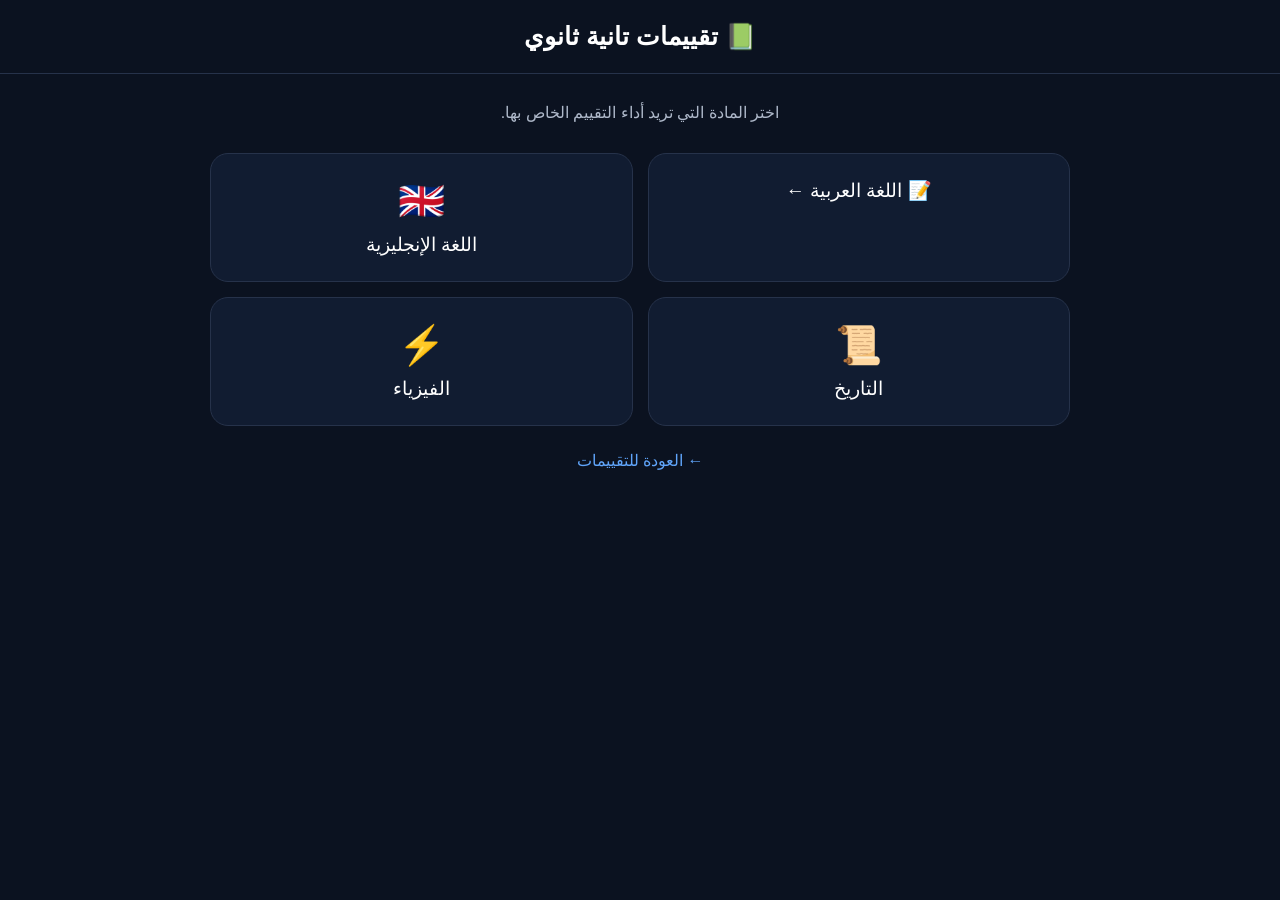
<file: second-secondary.html>
<!DOCTYPE html>
<html lang="ar" dir="rtl">
<head>
  <meta charset="UTF-8">
  <meta name="viewport" content="width=device-width, initial-scale=1.0">
  <title>تقييمات تانية ثانوي</title>

  <style>
    * {
      box-sizing: border-box;
    }

    body {
      margin: 0;
      background: #0b1220;
      color: white;
      font-family: Arial, sans-serif;
    }

    .header {
      padding: 22px;
      text-align: center;
      border-bottom: 1px solid #26324a;
    }

    .header h1 {
      margin: 0;
      font-size: 25px;
    }

    .container {
      max-width: 900px;
      margin: auto;
      padding: 25px 20px;
    }

    .intro {
      text-align: center;
      color: #aeb8c9;
      line-height: 1.8;
      margin-bottom: 25px;
    }

    .subjects {
      display: grid;
      grid-template-columns: repeat(2, 1fr);
      gap: 15px;
    }

    .subject {
      display: block;
      background: #111c31;
      color: white;
      text-decoration: none;
      border: 1px solid #26324a;
      border-radius: 18px;
      padding: 25px 15px;
      text-align: center;
      font-size: 19px;
      transition: 0.2s;
    }

    .subject:hover {
      transform: translateY(-3px);
    }

    .icon {
      display: block;
      font-size: 38px;
      margin-bottom: 10px;
    }

    .back {
      display: block;
      width: fit-content;
      margin: 25px auto 0;
      color: #60a5fa;
      text-decoration: none;
    }

    @media (max-width: 600px) {
      .subjects {
        grid-template-columns: 1fr;
      }
    }
  </style>
</head>

<body>

  <div class="header">
    <h1>📗 تقييمات تانية ثانوي</h1>
  </div>

  <div class="container">

    <div class="intro">
      اختر المادة التي تريد أداء التقييم الخاص بها.
    </div>

    <div class="subjects">

      <a href="Arabic-EB-Assessments-1.pdf" class="subject">
      <span>📝 اللغة العربية</span>
      <span>←</span>
      </a>
      
      <a href="#" class="subject">
        <span class="icon">🇬🇧</span>
        اللغة الإنجليزية
      </a>

      <a href="#" class="subject">
        <span class="icon">📜</span>
        التاريخ
      </a>

      <a href="#" class="subject">
        <span class="icon">⚡</span>
        الفيزياء
      </a>

    </div>

    <a href="evaluations.html" class="back">
      ← العودة للتقييمات
    </a>

  </div>

</body>
</html>
</file>
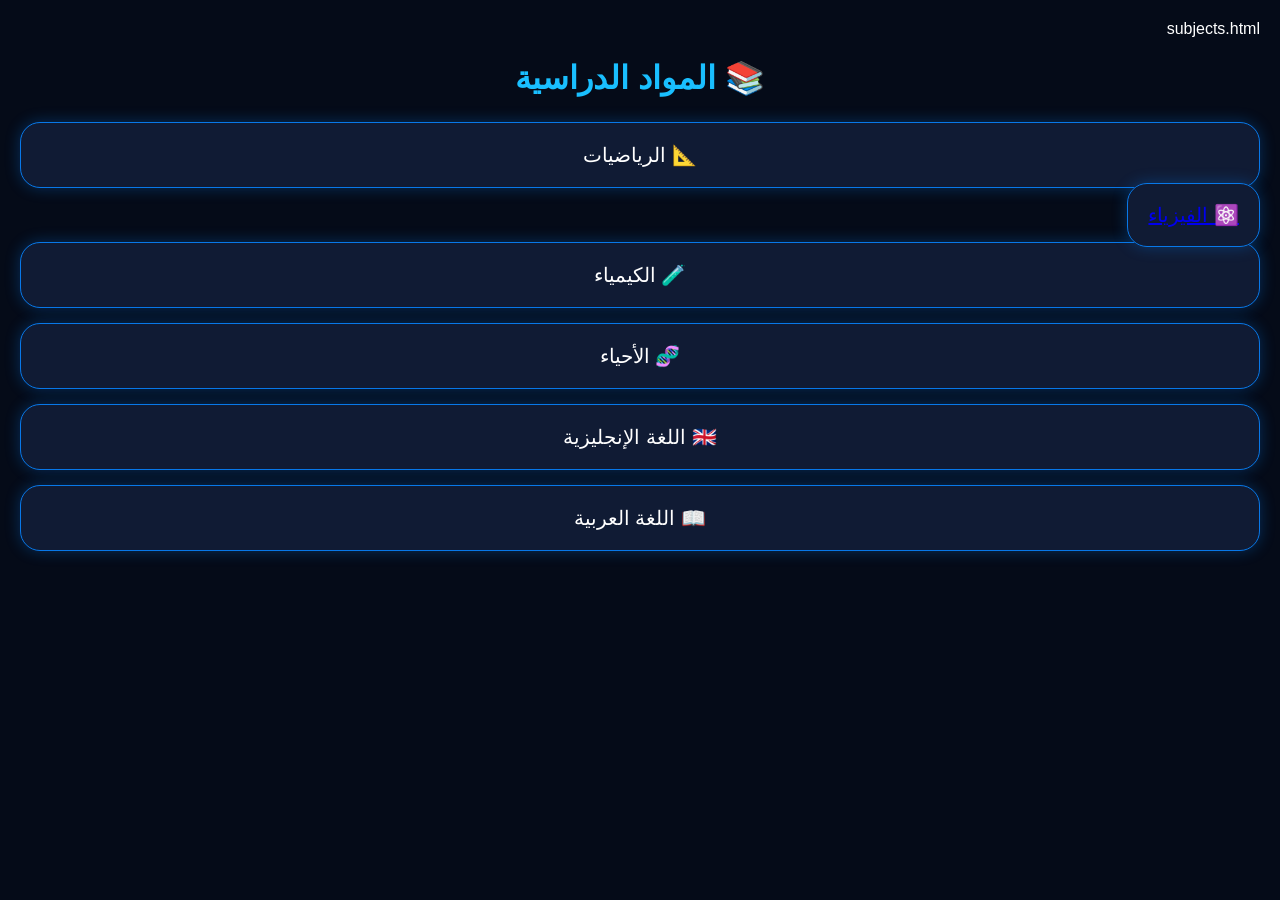
<file: subjects.html>
subjects.html
<!DOCTYPE html>
<html lang="ar" dir="rtl">
<head>
<meta charset="UTF-8">
<meta name="viewport" content="width=device-width, initial-scale=1.0">

<title>المواد - منصة عبده سعد التعليمية</title>

<style>
body {
    margin: 0;
    padding: 20px;
    font-family: Tahoma, Arial, sans-serif;
    background: #050b18;
    color: white;
}

h1 {
    text-align: center;
    color: #19bfff;
    margin-bottom: 25px;
}

.subject {
    background: #101b34;
    border: 1px solid #0878e8;
    border-radius: 20px;
    padding: 20px;
    margin: 15px 0;
    text-align: center;
    font-size: 20px;
    box-shadow: 0 0 15px #0878e855;
}
</style>

</head>

<body>

<h1>📚 المواد الدراسية</h1>

<div class="subject">📐 الرياضيات</div>

<a href="physics.html" class="subject">
    ⚛️ الفيزياء
</a>
<div class="subject">🧪 الكيمياء</div>

<div class="subject">🧬 الأحياء</div>

<div class="subject">🇬🇧 اللغة الإنجليزية</div>

<div class="subject">📖 اللغة العربية</div>

</body>
</html>
</file>
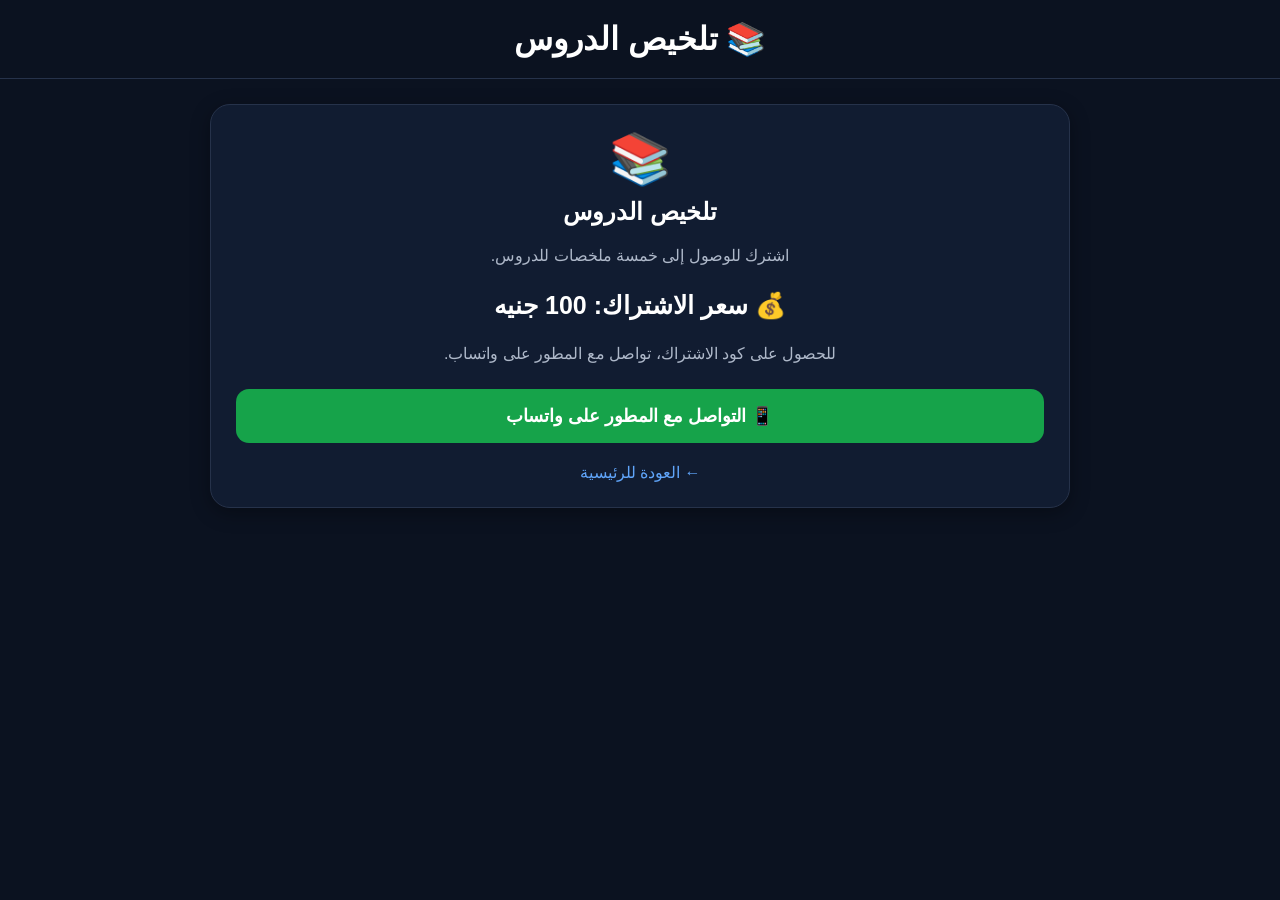
<file: summaries.html>
<!DOCTYPE html>
<html lang="ar" dir="rtl">
<head>
  <meta charset="UTF-8">
  <meta name="viewport" content="width=device-width, initial-scale=1.0">
  <title>تلخيص الدروس</title>

  <style>
    * {
      box-sizing: border-box;
    }

    body {
      margin: 0;
      background: #0b1220;
      color: white;
      font-family: Arial, sans-serif;
    }

    .header {
      padding: 20px;
      text-align: center;
      border-bottom: 1px solid #26324a;
    }

    .header h1 {
      margin: 0;
    }

    .container {
      max-width: 900px;
      margin: auto;
      padding: 25px 20px;
    }

    .card {
      background: #111c31;
      border: 1px solid #26324a;
      border-radius: 20px;
      padding: 25px;
      text-align: center;
      box-shadow: 0 5px 20px #0005;
    }

    .icon {
      font-size: 50px;
    }

    .card h2 {
      margin: 10px 0;
    }

    .card p {
      color: #aeb8c9;
      line-height: 1.8;
    }

    .price {
      font-size: 25px;
      font-weight: bold;
      margin: 20px 0;
    }

    .whatsapp {
      display: block;
      background: #16a34a;
      color: white;
      text-decoration: none;
      padding: 16px;
      border-radius: 13px;
      font-size: 18px;
      font-weight: bold;
      margin-top: 20px;
    }

    .back {
      display: inline-block;
      margin-top: 20px;
      color: #60a5fa;
      text-decoration: none;
    }

    .lessons {
      display: none;
      margin-top: 25px;
      gap: 15px;
    }

    .lesson {
      background: #18243a;
      padding: 20px;
      border-radius: 15px;
      border: 1px solid #26324a;
    }
  </style>
</head>

<body>

  <div class="header">
    <h1>📚 تلخيص الدروس</h1>
  </div>

  <div class="container">

    <div class="card">

      <div class="icon">📚</div>

      <h2>تلخيص الدروس</h2>

      <p>
        اشترك للوصول إلى خمسة ملخصات للدروس.
      </p>

      <div class="price">
        💰 سعر الاشتراك: 100 جنيه
      </div>

      <p>
        للحصول على كود الاشتراك، تواصل مع المطور على واتساب.
      </p>

      <a
        class="whatsapp"
        href="https://wa.me/201124094135?text=أريد%20الاشتراك%20في%20تلخيص%20الدروس%20الخمس%20بسعر%20100%20جنيه%20والحصول%20على%20كود%20الاشتراك"
        target="_blank">
        📱 التواصل مع المطور على واتساب
      </a>

      <a href="home.html" class="back">
        ← العودة للرئيسية
      </a>

    </div>

  </div>

</body>
</html>
</file>
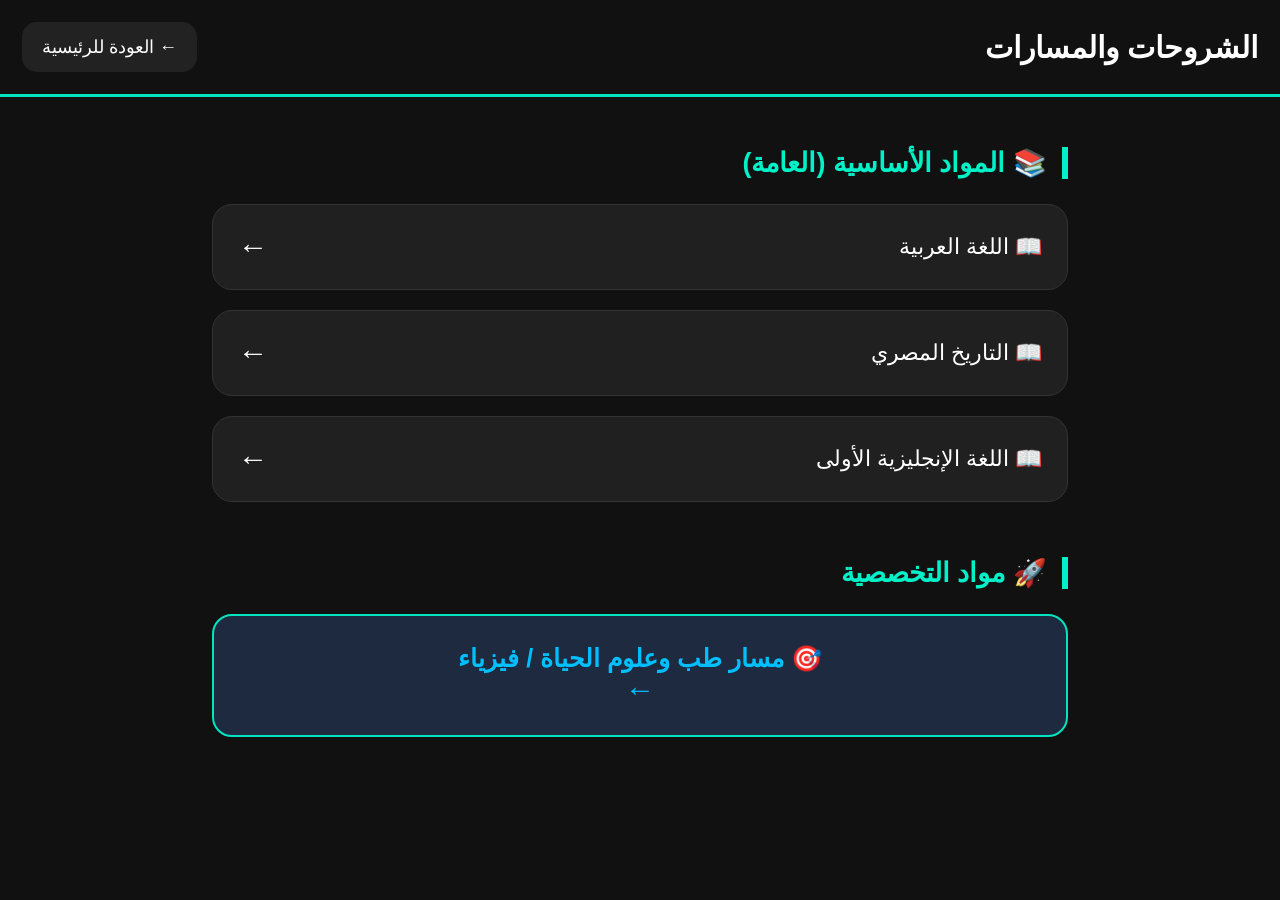
<file: tutorials.html>
<!DOCTYPE html>
<html lang="ar" dir="rtl">
<head>
  <meta charset="UTF-8">
  <meta name="viewport" content="width=device-width, initial-scale=1.0">

  <title>الشروحات والمسارات</title>

  <style>
    * {
      box-sizing: border-box;
    }

    body {
      margin: 0;
      background: #111;
      color: white;
      font-family: Arial, sans-serif;
    }

    .header {
      display: flex;
      align-items: center;
      justify-content: space-between;
      padding: 22px;
      border-bottom: 3px solid #00e5c0;
    }

    .header h1 {
      margin: 0;
      font-size: 30px;
    }

    .back {
      background: #222;
      color: white;
      text-decoration: none;
      padding: 14px 20px;
      border-radius: 15px;
      font-size: 18px;
    }

    .container {
      max-width: 900px;
      margin: auto;
      padding: 35px 22px;
    }

    .section-title {
      color: #00f0c8;
      font-size: 27px;
      font-weight: bold;
      margin: 15px 0 25px;
      border-right: 6px solid #00f0c8;
      padding-right: 15px;
    }

    .items {
      display: grid;
      gap: 20px;
    }

    .item {
      display: flex;
      align-items: center;
      justify-content: space-between;

      background: #202020;
      border: 1px solid #333;
      border-radius: 20px;

      padding: 25px;
      color: white;
      text-decoration: none;

      font-size: 22px;
    }

    .arrow {
      font-size: 30px;
    }

    .special {
      margin-top: 55px;
    }

    .path {
      display: block;
      background: #1d2a40;
      border: 2px solid #00e5c0;
      border-radius: 20px;

      padding: 28px 20px;

      color: #00bfff;
      text-decoration: none;

      font-size: 25px;
      font-weight: bold;
      text-align: center;
    }

    @media (max-width: 600px) {
      .header h1 {
        font-size: 25px;
      }

      .back {
        font-size: 16px;
        padding: 12px 15px;
      }

      .item {
        font-size: 20px;
      }

      .path {
        font-size: 22px;
      }
    }
  </style>
</head>

<body>

  <div class="header">

    <h1>الشروحات والمسارات</h1>

    <a href="home.html" class="back">
      ← العودة للرئيسية
    </a>

  </div>

  <div class="container">

    <div class="section-title">
      📚 المواد الأساسية (العامة)
    </div>

    <div class="items">

      <a href="arabic-tutorials.html" class="item">
        <span>📖 اللغة العربية</span>
        <span class="arrow">←</span>
      </a>

      <a href="#" class="item">
        <span>📖 التاريخ المصري</span>
        <span class="arrow">←</span>
      </a>

      <a href="english-tutorials.html" class="item">
        <span>📖 اللغة الإنجليزية الأولى</span>
        <span class="arrow">←</span>
      </a>

    </div>


    <div class="special">

      <div class="section-title">
        🚀 مواد التخصصية
      </div>

      <a href="#" class="path">
        🎯 مسار طب وعلوم الحياة / فيزياء
        <br>
        <span class="arrow">←</span>
      </a>

    </div>

  </div>

</body>
</html>
</file>
<file: style.css>
* {
    margin: 0;
    padding: 0;
    box-sizing: border-box;
}

html {
    scroll-behavior: smooth;
}

body {
    font-family: Tahoma, Arial, sans-serif;
    background: #050b18;
    color: white;
    padding-bottom: 90px;
}

/* =========================
   الهيدر
========================= */

.header {
    padding: 20px 15px 10px;
}

.top-nav {
    max-width: 700px;
    height: 105px;
    margin: auto;

    display: flex;
    align-items: center;
    justify-content: space-around;

    background: #07152b;
    border: 2px solid #0878e8;
    border-radius: 55px;

    box-shadow:
        0 0 15px #0878e8,
        inset 0 0 25px #06264c;
}

.nav-item {
    width: 100px;

    display: flex;
    flex-direction: column;
    align-items: center;

    color: #6dd8ff;
    text-decoration: none;

    font-size: 17px;
    font-weight: bold;
}

.nav-item .icon {
    font-size: 30px;
    margin-bottom: 3px;
}

.home-button {
    width: 78px;
    height: 78px;

    display: flex;
    align-items: center;
    justify-content: center;

    background: #14a9ff;
    border: 4px solid white;
    border-radius: 50%;

    font-size: 38px;
    text-decoration: none;

    box-shadow:
        0 0 12px #00c8ff,
        0 0 30px #008cff;
}


/* =========================
   المحتوى
========================= */

.container {
    width: 94%;
    max-width: 700px;
    margin: auto;
}


/* =========================
   البانر
========================= */

.hero {
    position: relative;
    overflow: hidden;

    margin-top: 10px;

    border-radius: 25px;
    border: 2px solid #0878e8;

    box-shadow: 0 0 15px #006eff55;
}

.hero img {
    width: 100%;
    height: 360px;

    object-fit: cover;
    display: block;
}

.hero-overlay {
    position: absolute;
    inset: 0;

    display: flex;
    flex-direction: column;
    justify-content: flex-end;
    align-items: flex-start;

    padding: 25px;

    background:
        linear-gradient(
            transparent 35%,
            rgba(0,0,0,.85)
        );
}

.hero-overlay h1 {
    font-size: 32px;
    margin-bottom: 5px;
}

.hero-overlay p {
    color: #6fdcff;
    font-size: 16px;
    margin-bottom: 15px;
}

.hero-overlay button {
    border: none;

    background: linear-gradient(
        90deg,
        #0878ff,
        #00cfff
    );

    color: white;

    padding: 12px 25px;

    border-radius: 30px;

    font-size: 16px;
    font-weight: bold;

    cursor: pointer;

    box-shadow: 0 0 15px #008cff;
}


/* =========================
   الكروت
========================= */

.cards {
    display: grid;
    grid-template-columns: 1fr;
    gap: 14px;
}
    display: grid;

    grid-template-columns: repeat(2, 1fr);

    gap: 18px;

    margin-top: 22px;
}

.card {
    overflow: hidden;

    background: #101b34;

    border: 1px solid #183a67;

    border-radius: 22px;

    text-decoration: none;
    color: white;

    transition: .25s;

    box-shadow: 0 5px 20px #0005;
}

.card:hover {
    transform: translateY(-5px);

    border-color: #08aaff;

    box-shadow:
        0 0 15px #008cff88;
}

.card img {
    width: 100%;

    height: 150px;

    object-fit: cover;

    display: block;
}

.card-title {
    min-height: 65px;

    display: flex;
    align-items: center;
    justify-content: center;

    text-align: center;

    padding: 10px;

    font-size: 19px;
    font-weight: bold;
}


/* =========================
   القنوات
========================= */

.channels {
    margin-top: 30px;

    padding: 25px 18px;

    background: #101b34;

    border: 1px solid #203e6b;

    border-radius: 25px;

    text-align: center;

    box-shadow: 0 0 20px #0005;
}

.channels h2 {
    color: #45cfff;

    font-size: 21px;

    margin-bottom: 20px;
}

.channel-buttons {
    display: grid;

    grid-template-columns: 1fr 1fr;

    gap: 15px;
}

.channel-buttons a {
    padding: 15px;

    border-radius: 16px;

    color: white;

    text-decoration: none;

    font-weight: bold;

    font-size: 16px;
}

.youtube {
    background: #ef3e45;
}

.whatsapp {
    background: #11b879;
}


/* =========================
   شريط أسفل الشاشة
========================= */

.bottom-nav {
    position: fixed;

    bottom: 0;
    right: 0;
    left: 0;

    height: 82px;

    background: #07101f;

    border-top: 1px solid #17355b;

    display: flex;

    justify-content: space-around;

    align-items: center;

    z-index: 999;

    box-shadow: 0 -5px 25px #0008;
}

.bottom-item {
    min-width: 70px;

    display: flex;

    flex-direction: column;

    align-items: center;

    gap: 4px;

    color: #aab9d0;

    text-decoration: none;

    font-weight: bold;
}

.bottom-item span {
    font-size: 27px;
}

.bottom-item small {
    font-size: 12px;
}

.bottom-item.active {
    color: #18bfff;

    text-shadow:
        0 0 10px #00aeff;
}


/* =========================
   الموبايل
========================= */

@media (max-width: 500px) {

    .header {
        padding: 12px 10px 8px;
    }

    .top-nav {
        height: 90px;
    }

    .home-button {
        width: 68px;
        height: 68px;

        font-size: 32px;
    }

    .nav-item {
        font-size: 15px;
    }

    .nav-item .icon {
        font-size: 25px;
    }

    .hero img {
        height: 290px;
    }

    .hero-overlay h1 {
        font-size: 25px;
    }

    .cards {
    display: grid;
    grid-template-columns: 1fr;
    gap: 14px;
}
        gap: 12px;
    }

    .card {
        border-radius: 17px;
    }

    .card img {
        height: 120px;
    }

    .card-title {
        min-height: 58px;

        font-size: 15px;
    }

    .channels h2 {
        font-size: 17px;
    }

    .channel-buttons {
        gap: 10px;
    }

    .channel-buttons a {
        padding: 12px 5px;
        font-size: 14px;
    }
    
     .card-title {
  color: white !important;
} 

.card a,
.card a:visited {
  color: white !important;
} 

.card {
  color: white !important;
}

.card a,
.card a:visited,
.card a:hover,
.card a:active {
  color: white !important;
  text-decoration-color: white !important;
}

.card-title {
  color: white !important;
} 

.cards {
  gap: 20px;
}

.card {
  transform: scale(1.05);
} 

 .cards {
  display: grid !important;
  grid-template-columns: repeat(2, minmax(0, 1fr)) !important;
  gap: 20px !important;
}

.card {
  width: 100% !important;
}

.card img {
  width: 100% !important;
  aspect-ratio: 1 / 1 !important;
  object-fit: cover !important;
  display: block !important;
}
</file>
